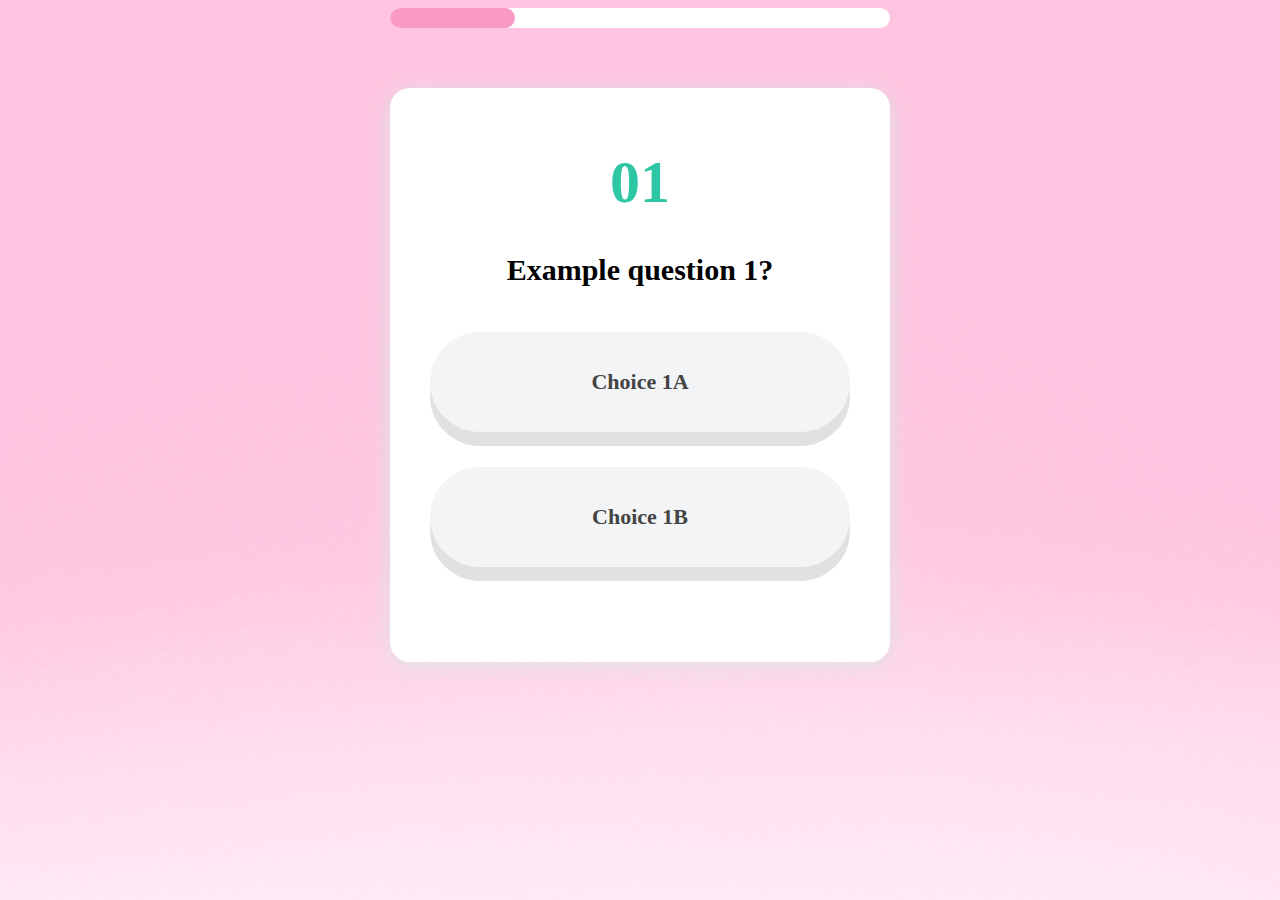
<file: questions.html>
<!DOCTYPE html>
<html>
<head>
    <title>Which game should I play?</title>
    <link rel="icon" href="./Images/pink_cat_face.png">
    <link rel="stylesheet" href="./css/common.css">
    <link rel="stylesheet" href="./css/questions.css">
    <script type="module" defer src="./js/questions.js"></script>
</head>

<body>
    <div class="progress">
        <div class="value">
        </div>
    </div>
    <div class="question-box">
        <div class="number"></div>
        <div class="question"></div>
        <div class="btn btn-grey choice choice1"></div>
        <div class="btn btn-grey choice choice2"></div>
    </div>
</body>
</html>
</file>
<file: css/common.css>
img {
    display: block;
}
.page-title {
    margin-bottom: 20px;
    font-size: 50px;
    font-weight: 800;
    line-height: 1.3;
    color: #000000;
    text-align: center;
}
.page-subtitle {
    width: 240px;
    height: 50px;
    margin-left: auto;
    margin-right: auto;
    margin-bottom: 20px;
    border: 5px solid #f99ac7;
    border-radius: 30px;
    background-color: #FFFFFF;
    display: flex;
    justify-content: center;
    align-items: center;
    font-size: 24px;
    font-weight: 700;
    color: #f99ac7;
}
.character {
    display: flex;
    margin-left: auto;
    margin-right: auto;
    margin-bottom: 20px;

}
.btn {
    max-width: 500px;
    height: 100px;
    margin-left: auto;
    margin-right: auto;
    margin-bottom: 35px;
    border-radius: 20px;
    display: flex;
    justify-content: center;
    align-items: center;
    font-weight: 700;
    font-size: 50px;
    line-height: 1.4;
    text-decoration: none;
    text-align: center;
    cursor: pointer;
    user-select: none;
    transition: 0.1s;
}
.btn-orange {
    background-color: #FFA32D;
    box-shadow: 0 14px 0 #E66000;
    color: #FFFFFF;
}
.btn-orange:active {
    box-shadow: 0 4px 0 #E66000;
    transform: translateY(10px);
}
.btn-pink {
    background-color: #f99ac7;
    box-shadow: 0 14px 0 #995d79;
    color: #FFFFFF;
}
.btn-pink:active {
    box-shadow: 0 4px 0 #995d79;
    transform: translateY(10px);
}
.btn-green {
    background-color: #32BFA1;
    box-shadow: 0 14px 0 #299A82;
    color: #FFFFFF;
}
.btn-green:active {
    box-shadow: 0 4px 0 #299A82;;
    transform: translateY(10px);
}
.btn-grey {
    background-color: #F2F4F6;
    box-shadow: 0 14px 0 #DFE1E2;
    color: #444444;
}
.btn-grey:active {
    box-shadow: 0 4px 0 #DFE1E2;
    transform: translateY(10px);
}
.btn-small {
    max-width: 350px;
    height: 70px;
    margin-bottom: 30px;
    font-size: 26px;
}
  
@media (max-width: 640px) {
    body {
      padding-top: 50px;
      margin-left: 20px;
      margin-right: 20px;
    }
    .page-title {
      font-size: 40px;
    }
    .btn {
      font-size: 34px;
    }
}
</file>
<file: css/questions.css>
body {
    background-image: url("../Images/background.png");
    background-position: top center;
    background-repeat: no-repeat;
}
.progress {
    max-width: 500px;
    height: 20px;
    margin-left: auto;
    margin-right: auto;
    margin-bottom: 60px;
    border-radius: 10px;
    background-color: #FFFFFF;
}
.progress .value {
    width: 0%;
    height: 20px;
    background-color: #f99ac7;
    border-radius: 10px;
    transition: 0.2s;
}
.question-box {
    max-width: 420px;
    margin-left: auto;
    margin-right: auto;
    padding-top: 60px;
    padding-bottom: 60px;
    padding-left: 40px;
    padding-right: 40px;
    border-radius: 20px;
    box-shadow: 0 4px 25px #DDE2E8;
    background-color: #FFFFFF;
}
.question-box .number {
    margin-bottom: 30px;
    font-weight: 900;
    font-size: 60px;
    text-align: center;
    color: #2EC7A6;
}
.question-box .question {
    margin-bottom: 40px;
    font-weight: 700;
    font-size: 30px;
    line-height: 1.5;
    text-align: center;
}
.question-box .choice {
    border-radius: 120px;
    font-size: 22px;
}
  
@media (max-width: 640px) {
    .progress {
      margin-bottom: 30px;
    }
    .question-box {
      padding-left: 12px;
      padding-right: 12px;
    }
    .question-box .question {
      font-size: 28px;
    }
    .question-box .choice {
      font-size: 20px;
    }
}
</file>
